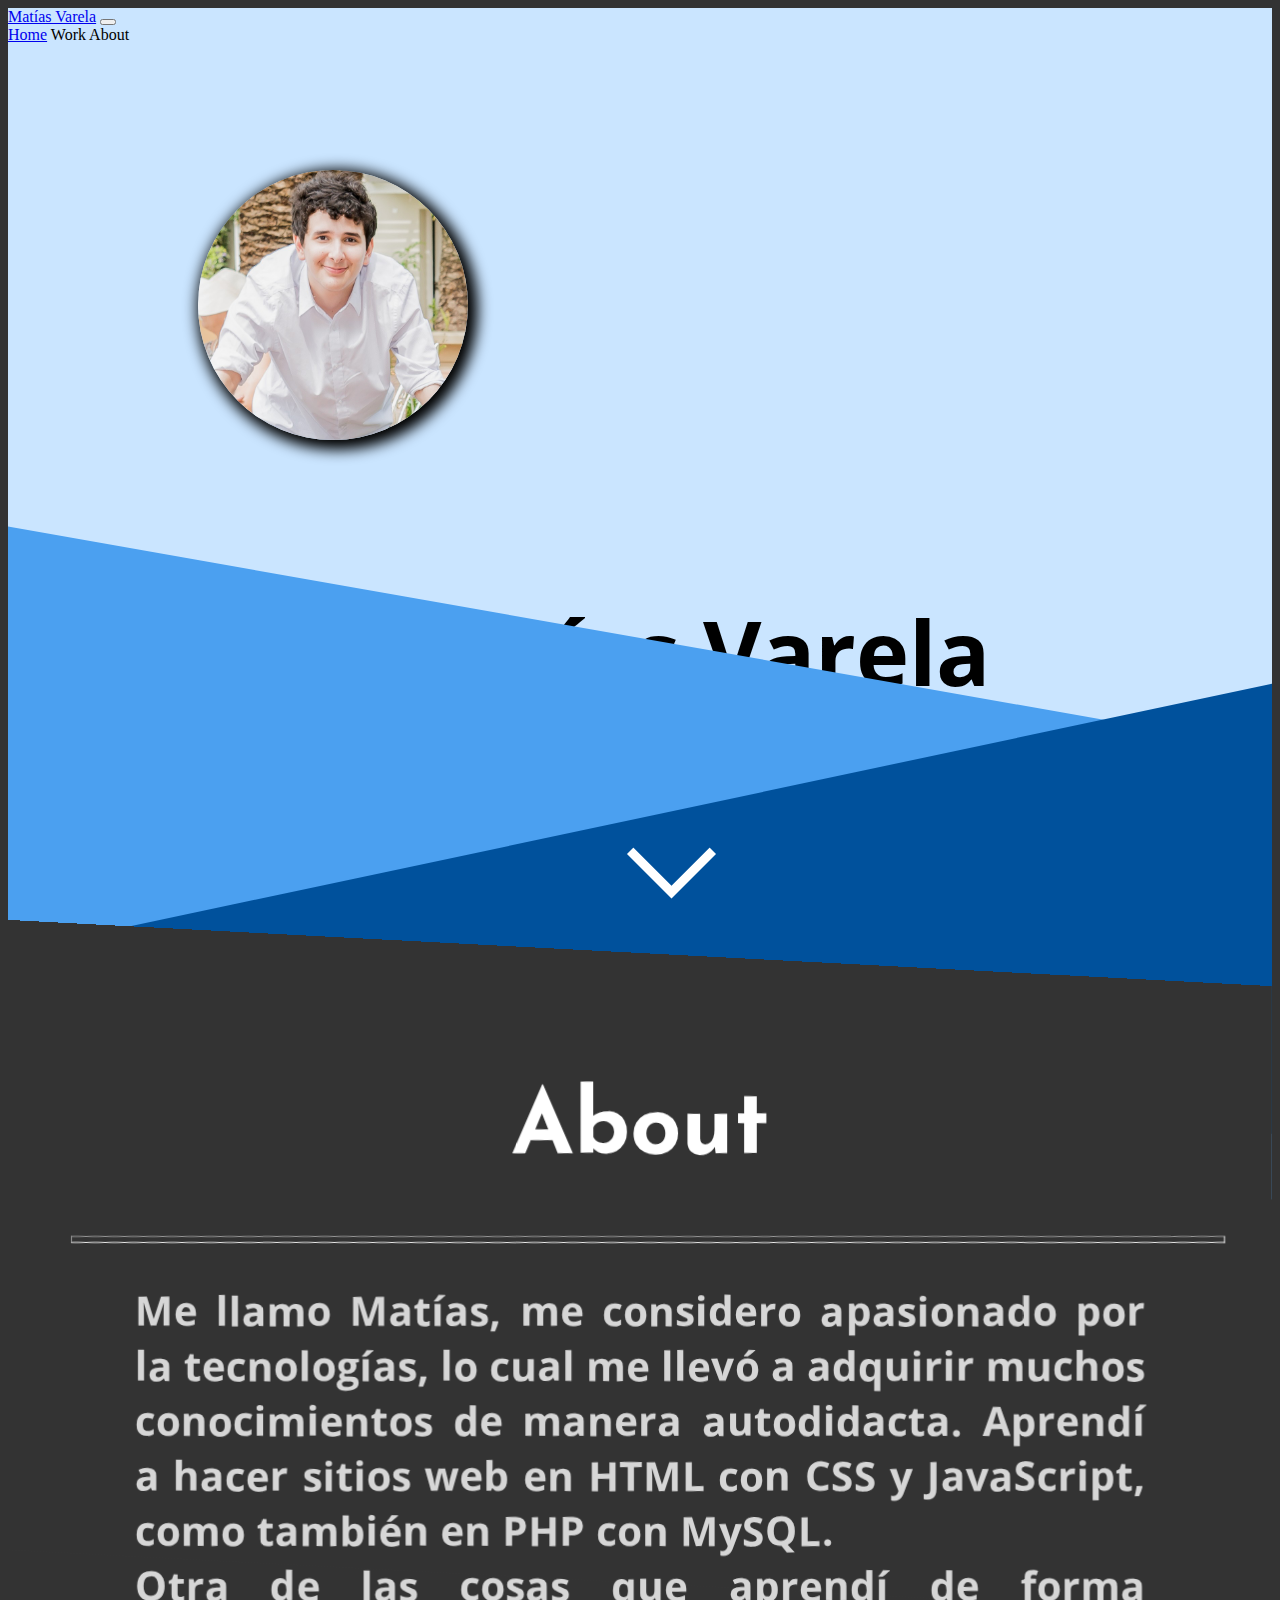
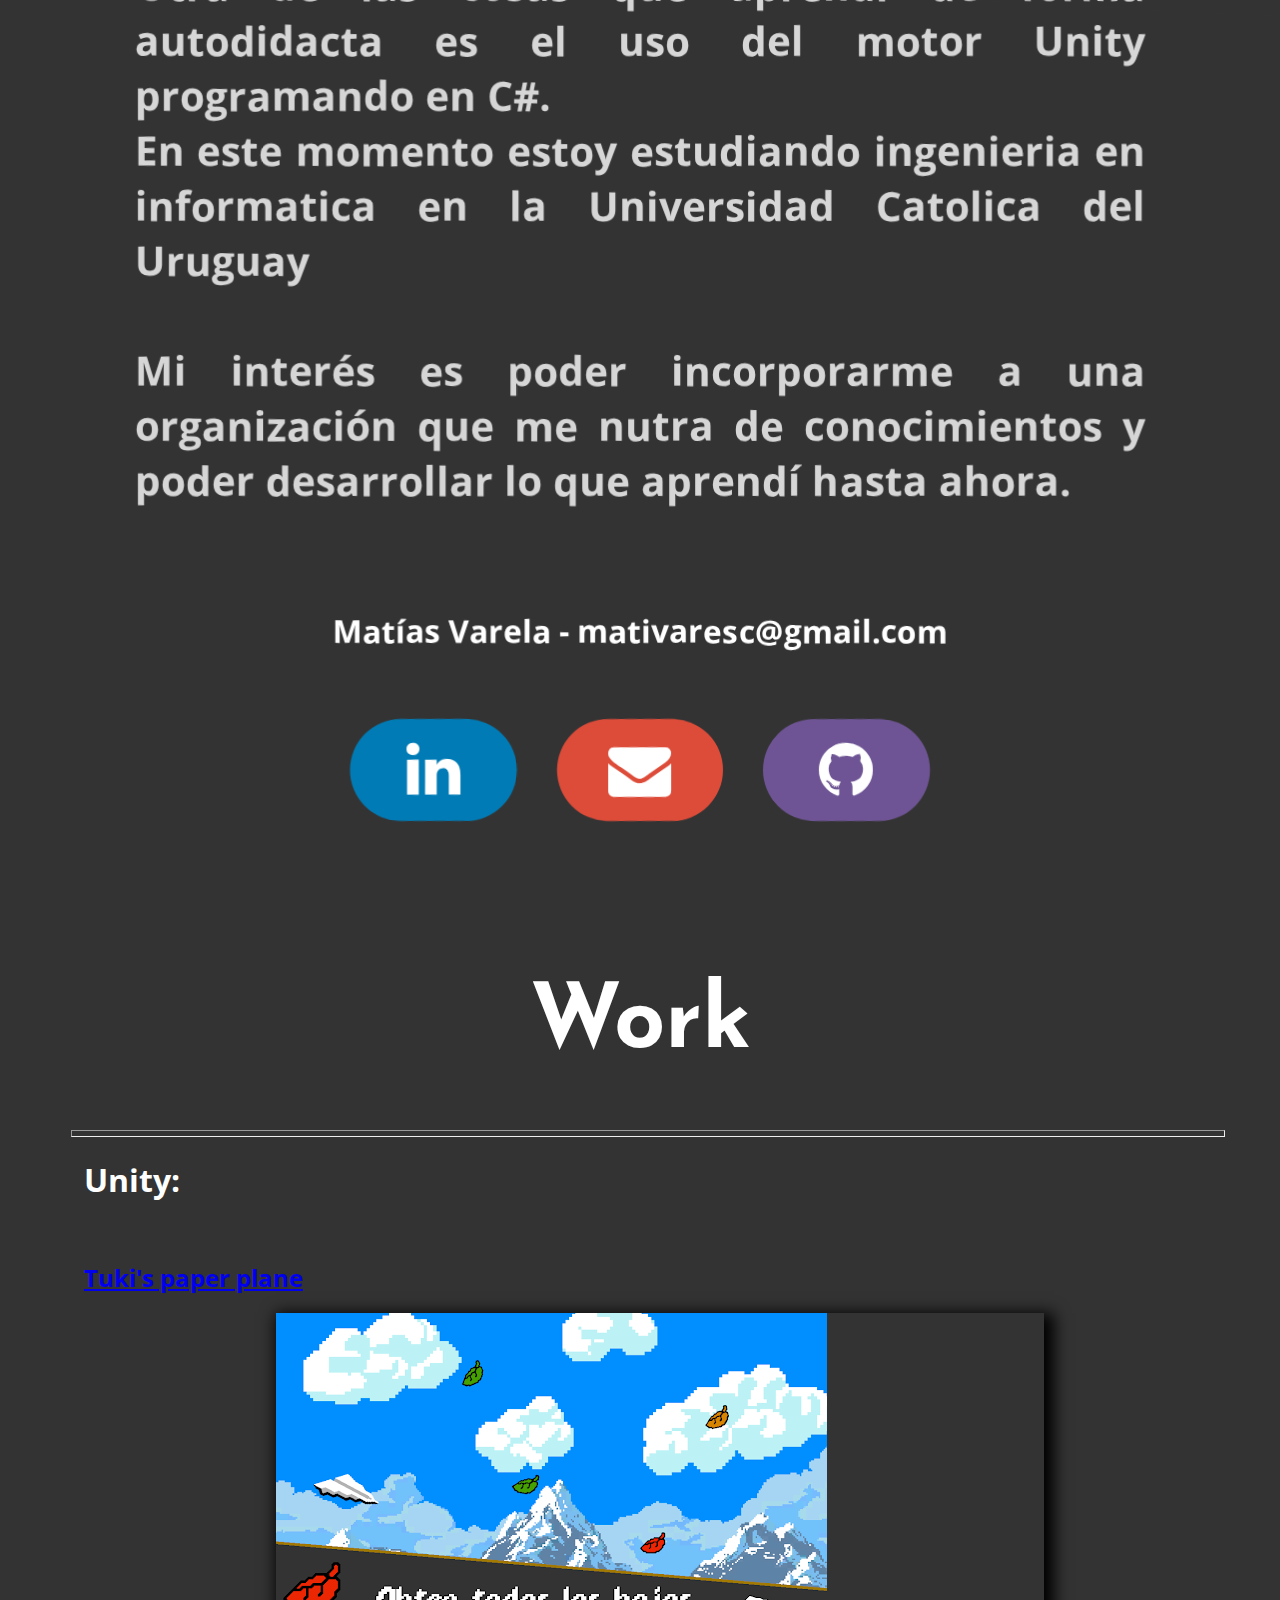
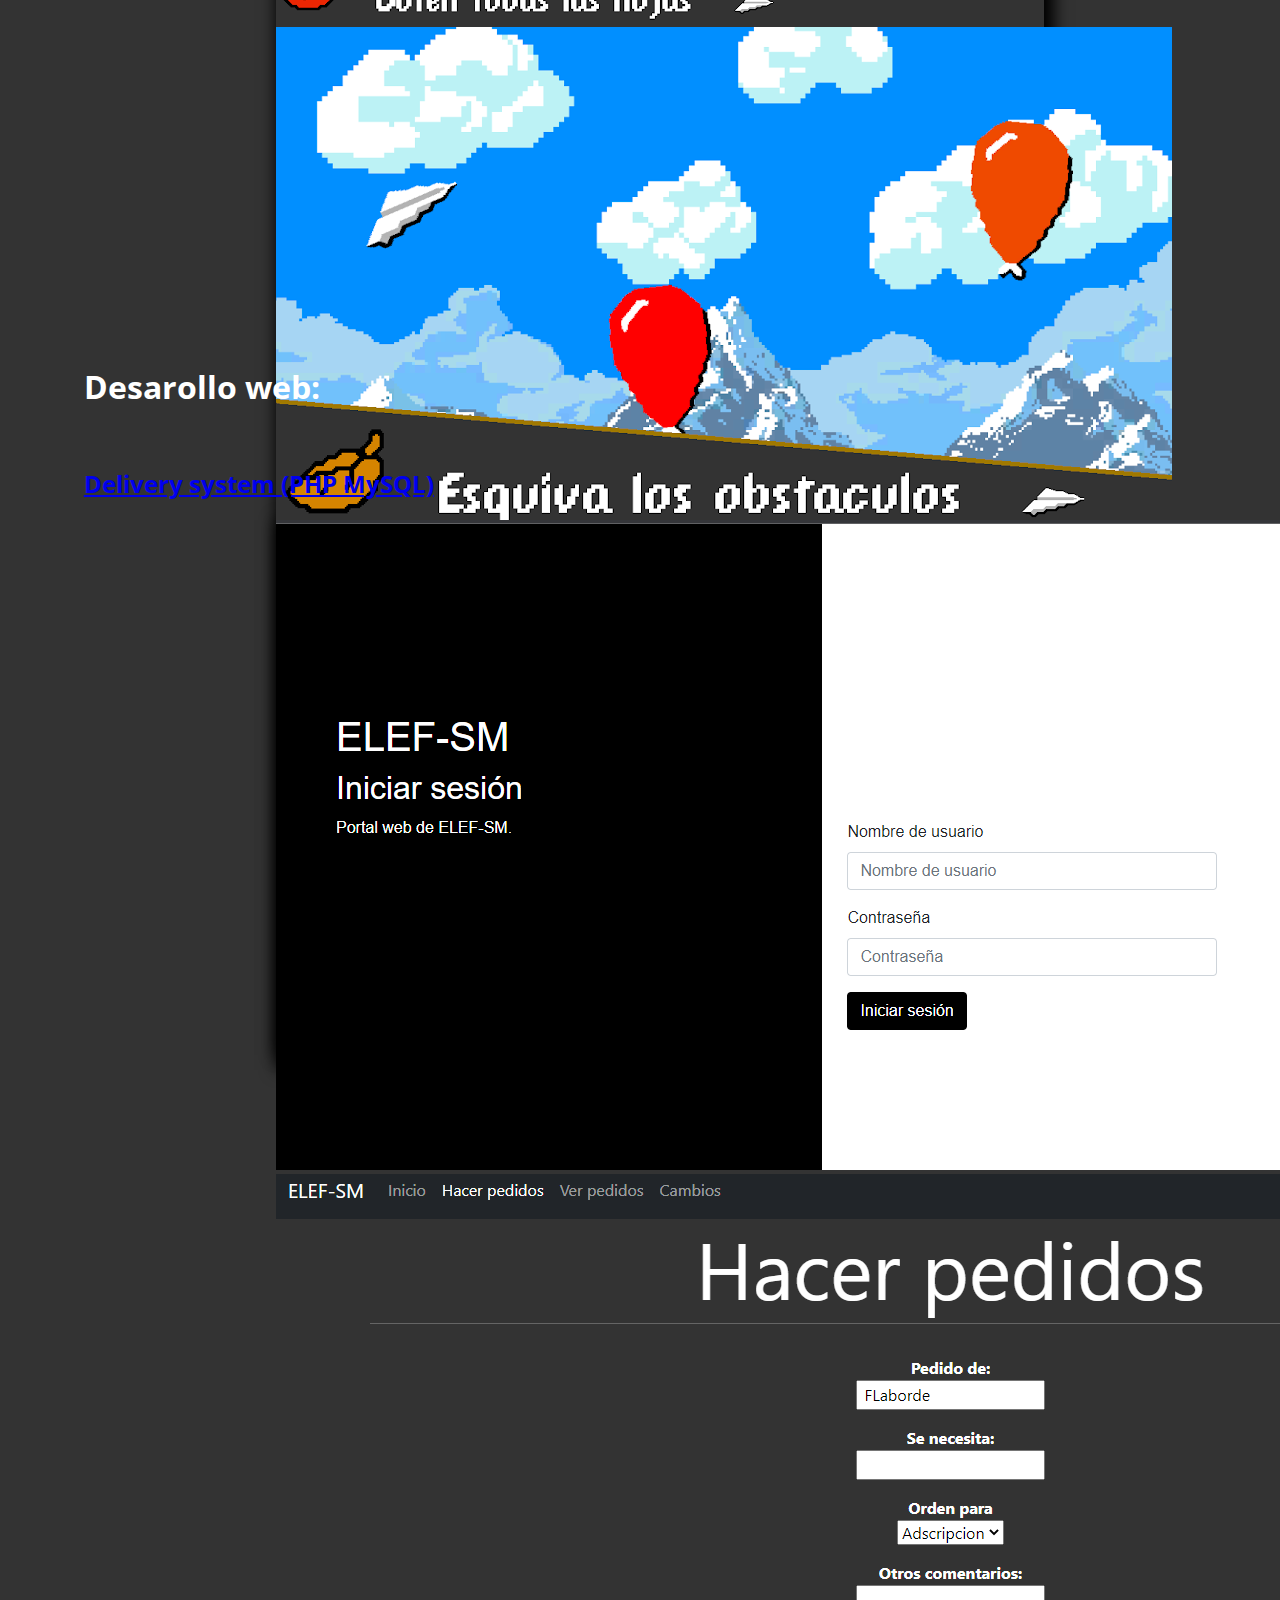
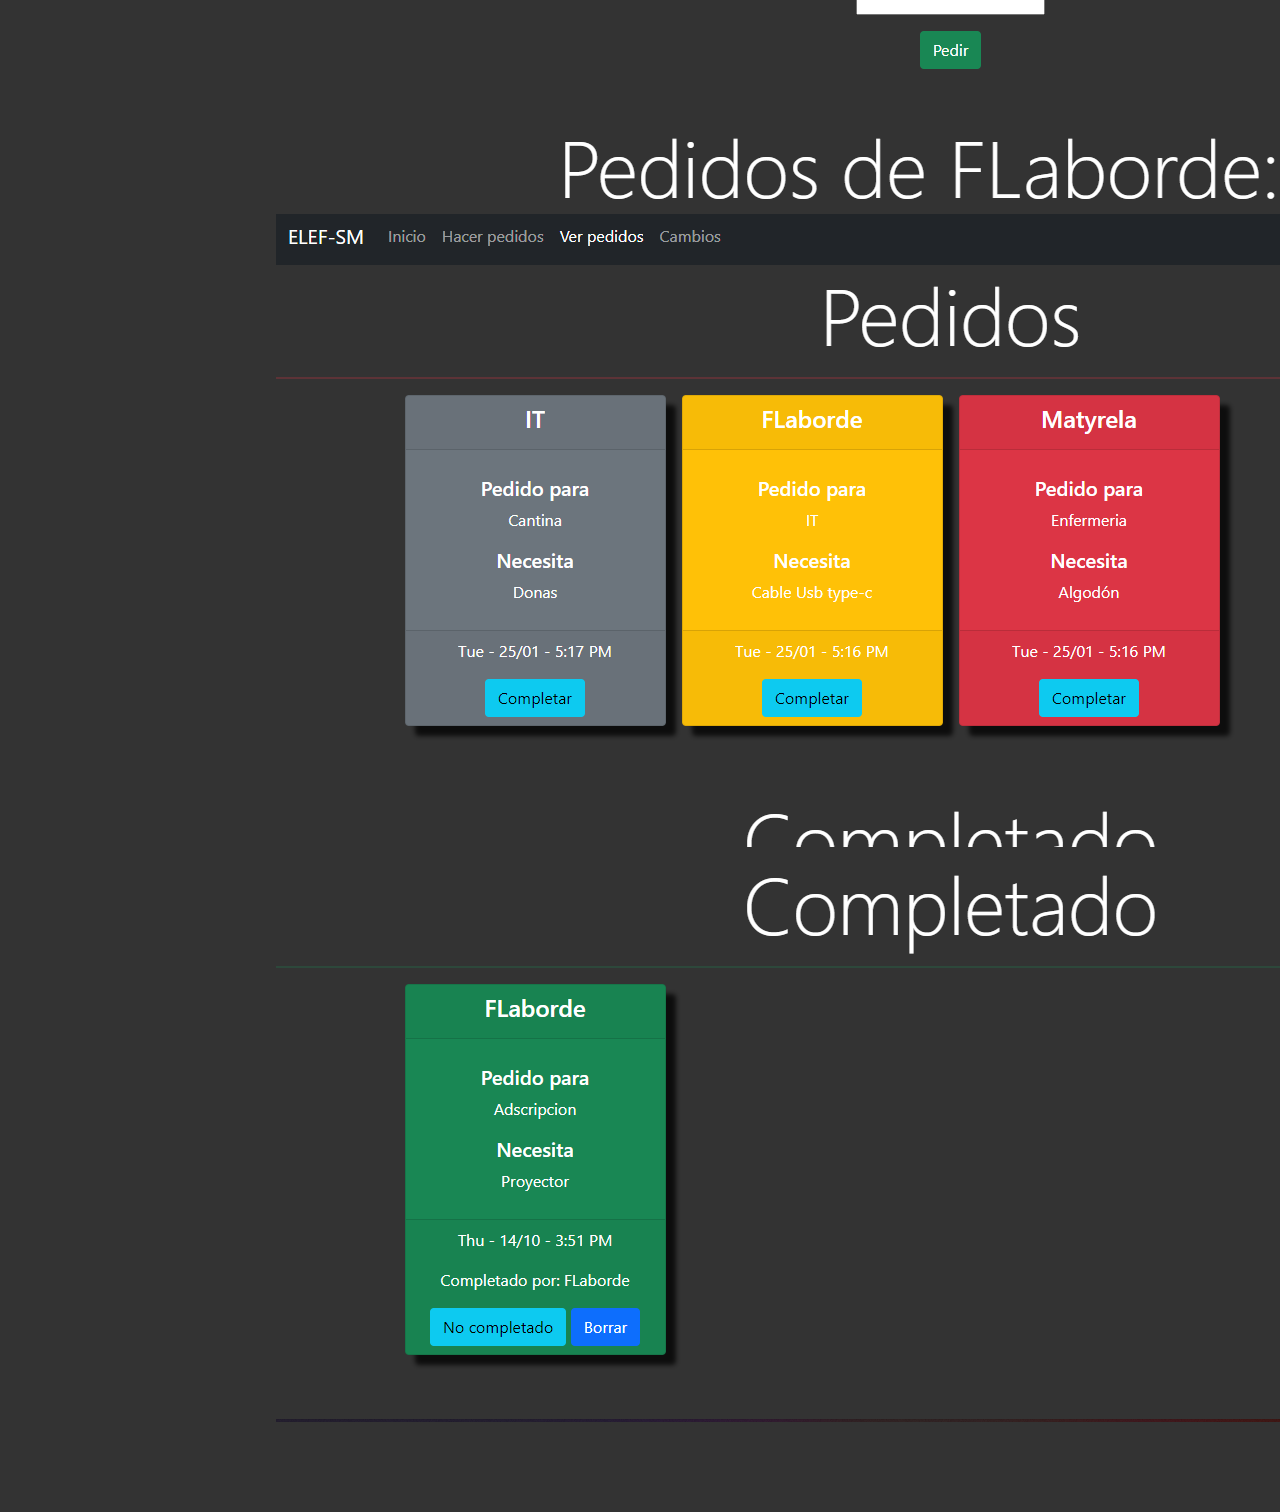
<file: index.html>
<!doctype html>
<html lang="es">
    <head>
        <meta charset="utf-8">
        <meta name="viewport" content="width=device-width, initial-scale=1">
        <link href="https://cdn.jsdelivr.net/npm/bootstrap@5.0.2/dist/css/bootstrap.min.css" rel="stylesheet" integrity="sha384-EVSTQN3/azprG1Anm3QDgpJLIm9Nao0Yz1ztcQTwFspd3yD65VohhpuuCOmLASjC" crossorigin="anonymous">
        <link rel="preconnect" href="https://fonts.googleapis.com">
        <link rel="preconnect" href="https://fonts.gstatic.com" crossorigin>
        <link href="https://fonts.googleapis.com/css2?family=Outfit:wght@500&display=swap" rel="stylesheet">
        <link href="https://fonts.googleapis.com/css2?family=Montserrat:ital,wght@1,300&display=swap" rel="stylesheet">
        <link href="https://fonts.googleapis.com/css2?family=Josefin+Sans&display=swap" rel="stylesheet">
        <link rel="stylesheet" href="https://cdnjs.cloudflare.com/ajax/libs/font-awesome/4.7.0/css/font-awesome.min.css">
        <link href="https://fonts.googleapis.com/css2?family=Open+Sans&display=swap" rel="stylesheet">
        <link href="style.css" rel="stylesheet">
        <title>Matías Varela</title>
    </head>
    <!--- Fondo y barra de navegacion --->
    <body style="background-color: #333333;">
        <script src="https://cdn.jsdelivr.net/npm/bootstrap@5.1.3/dist/js/bootstrap.min.js" integrity="sha384-QJHtvGhmr9XOIpI6YVutG+2QOK9T+ZnN4kzFN1RtK3zEFEIsxhlmWl5/YESvpZ13" crossorigin="anonymous"></script>
        <script src="https://code.jquery.com/jquery-3.4.1.slim.min.js" integrity="sha384-J6qa4849blE2+poT4WnyKhv5vZF5SrPo0iEjwBvKU7imGFAV0wwj1yYfoRSJoZ+n" crossorigin="anonymous"></script>
        <script src="https://cdn.jsdelivr.net/npm/@popperjs/core@2.10.2/dist/umd/popper.min.js" integrity="sha384-7+zCNj/IqJ95wo16oMtfsKbZ9ccEh31eOz1HGyDuCQ6wgnyJNSYdrPa03rtR1zdB" crossorigin="anonymous"></script>
        <script src="https://stackpath.bootstrapcdn.com/bootstrap/4.4.1/js/bootstrap.min.js" integrity="sha384-wfSDF2E50Y2D1uUdj0O3uMBJnjuUD4Ih7YwaYd1iqfktj0Uod8GCExl3Og8ifwB6" crossorigin="anonymous"></script>        <div class="diagonal-box">
            <nav class="navbar navbar-expand-lg navbar-dark bg-dark" style="transform: skewY(0deg);">
                <div class="container-fluid">
                    <a class="navbar-brand" href="#">Matías Varela</a>
                    <button class="navbar-toggler" type="button" data-bs-toggle="collapse" data-bs-target="#navbarNavAltMarkup" aria-controls="navbarNavAltMarkup" aria-expanded="false" aria-label="Toggle navigation">
                        <span class="navbar-toggler-icon"></span>
                    </button>
                    <div class="collapse navbar-collapse" id="navbarNavAltMarkup">
                        <div class="navbar-nav">
                            <a class="nav-link active" aria-current="page" href="#">Home</a>
                            <a class="nav-link" style="cursor: pointer;" onClick="document.getElementById('Portfolio').scrollIntoView();">Work</a>
                            <a class="nav-link" style="cursor: pointer;" onClick="document.getElementById('About').scrollIntoView();">About</a>
                        </div>
                    </div>
                </div>
            </nav>
            <div class="post-container">
                <div class="post-thumb"><img src="Images/Me.jfif" style="height: 30vmin;width: 30vmin;"/></div>
                <div class="post-content pc">
                    <h1 style="font-size: 10vmin;">Matías Varela&nbsp;&nbsp;&nbsp;&nbsp;</h1>
                    <h2 style="font-size: 5vmin;font-family: 'Montserrat', sans-serif;">Estudiante de informatica.</h2>
                </div>
                <div class="post-content mobile">
                    <h1 style="font-size: 7vmin;">Matías Varela&nbsp;&nbsp;&nbsp;&nbsp;</h1>
                    <h2 style="font-size: 5vmin;font-family: 'Montserrat', sans-serif;">Estudiante de informatica.</h2>
                </div>
            </div>
        </div>
        <div class="diagonal-box1"></div>
        <div class="diagonal-box2">
            <div class="content2">
                <a style="cursor: pointer;" onClick="document.getElementById('About').scrollIntoView();" class="arrow"></a>
            </div>
        </div>
        <div class="diagonal-box3">
            <br><br><br><br>
            <div style="transform: skewY(-3deg);" id="About">
                
                <h1 style="color: white;" class="titles">About</h1>
                <hr style="color: white; height: 0.5vmin;width: 90vw; margin-left: 5%;">
                <div style="text-align: center; color: rgb(214, 214, 214);">
                    <h3 style="font-family: 'Open Sans', sans-serif;margin-left: 10%; width: 80%; text-align: justify; font-size: 4.5vmin;">Me llamo Matías, me considero apasionado por la tecnologías, lo cual me llevó a adquirir muchos conocimientos de manera autodidacta. Aprendí a hacer sitios web en HTML con CSS y JavaScript, como también en PHP con MySQL. <br>
                        Otra de las cosas que aprendí de forma autodidacta es el uso del motor Unity programando en C#. <br>
                        En este momento estoy estudiando ingenieria en informatica en la Universidad Catolica del Uruguay<br><br>
                        
                        Mi interés es poder incorporarme a una organización que me nutra de conocimientos y poder desarrollar lo que aprendí hasta ahora.
                    </h3> <br>
                    <h4 class="" style="color: white; font-size: 3.5vmin;font-family: 'Open Sans', sans-serif">Matías Varela - mativaresc@gmail.com</h4>
                    <a href="https://www.linkedin.com/in/mat%C3%ADas-varela-641550223/" class="fa fa-linkedin"></a>
                    <a href="mailto:mativaresc@gmail.com" class="fa fa-envelope"></a>    
                    <a href="https://github.com/Matyrela" class="fa fa-github"></a>    
                </div>  
            </div>            <br><br><br><br>

            <div style="transform: skewY(-3deg);" id="Portfolio">
                
                <h1 style="color: white;" class="titles">Work</h1>
                <hr style="color: white; height: 0.5vmin;width: 90vw; margin-left: 5%;">
                    <div style="margin-left: 6%; margin-right: 6%;color: white;">
                        <h1>Unity:</h1><br>
                        <a href="https://play.google.com/store/apps/details?id=com.Rocayo.Tuki"><h2>Tuki's paper plane</h2></a>

                        <div class="carousel" id="carouselTuki" class="carousel slide" data-ride="carousel">
                            <div class="carousel-inner" style="-webkit-box-shadow: 5px 5px 15px 5px #000000; 
                            box-shadow: 5px 5px 15px 5px #000000;">
                              <div class="carousel-item active">
                                <img class="d-block w-100" src="Images/1.webp" alt="First slide">
                              </div>
                              <div class="carousel-item">
                                <img class="d-block w-100" src="Images/2.webp" alt="Second slide">
                              </div>
                              <div class="carousel-item">
                                <img class="d-block w-100" src="Images/3.webp" alt="Third slide">
                              </div>
                            </div>
                            <a class="carousel-control-prev" href="#carouselTuki" role="button" data-slide="prev">
                              <span class="carousel-control-prev-icon" aria-hidden="true"></span>
                              <span class="sr-only">Previous</span>
                            </a>
                            <a class="carousel-control-next" href="#carouselTuki" role="button" data-slide="next">
                              <span class="carousel-control-next-icon" aria-hidden="true"></span>
                              <span class="sr-only">Next</span>
                            </a>
                          </div>
                          <br><br><br><br><br>
        
                        <h1>Desarollo web:</h1><br>
                        <a href="https://github.com/Matyrela/ELEF-SM"><h2>Delivery system (PHP MySQL)</h2></a>
                        <div class="carousel" style="-webkit-box-shadow: 5px 5px 15px 5px #000000; 
                        box-shadow: 5px 5px 15px 5px #000000;" id="carouselEL" class="carousel slide" data-ride="carousel">
                            <div class="carousel-inner">
                              <div class="carousel-item active">
                                <img class="d-block w-100" src="Images/E4.png">
                              </div>
                              <div class="carousel-item">
                                <img class="d-block w-100" src="Images/E3.png">
                              </div>
                              <div class="carousel-item">
                                <img class="d-block w-100" src="Images/E2.png">
                              </div>
                              <div class="carousel-item">
                                <img class="d-block w-100" src="Images/E1.png">
                              </div>
                            </div>
                            <a class="carousel-control-prev" href="#carouselEL" role="button" data-slide="prev">
                              <span class="carousel-control-prev-icon" aria-hidden="true"></span>
                              <span class="sr-only">Previous</span>
                            </a>
                            <a class="carousel-control-next" href="#carouselEL" role="button" data-slide="next">
                              <span class="carousel-control-next-icon" aria-hidden="true"></span>
                              <span class="sr-only">Next</span>
                            </a>
                          </div><br><br><br><br><br>
                    </div>
            </div>            
        </div>        
    </body>
</html>
</file>
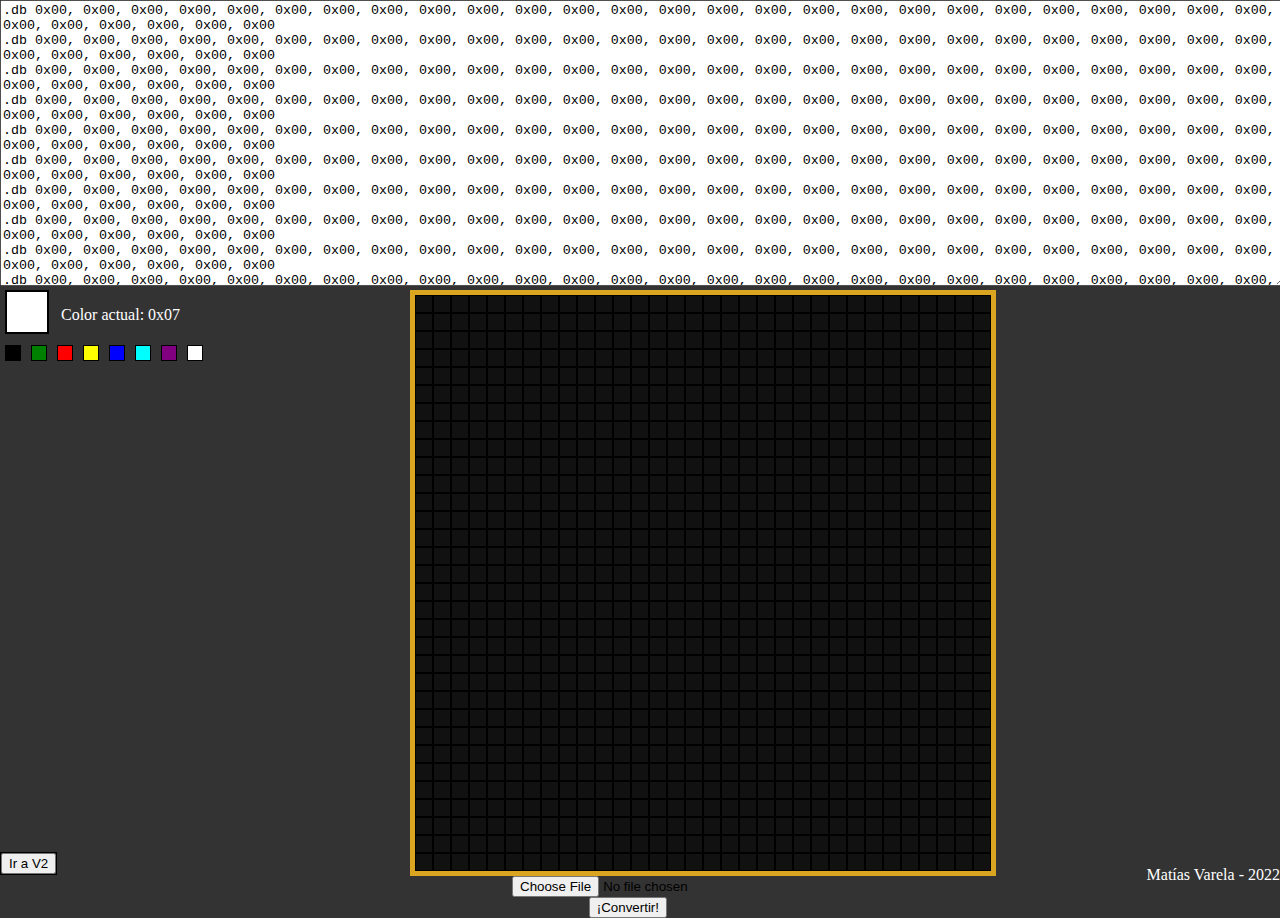
<file: asmcolor.html>
<!DOCTYPE html>
<html lang="en">
<head>
    <meta charset="UTF-8">
    <meta http-equiv="X-UA-Compatible" content="IE=edge">
    <meta name="viewport" content="width=device-width, initial-scale=1.0">
    <title>ASM_Imager</title>

    <style>
        html,body {
            margin:0;
            padding:0;
            overflow-x:hidden;
        }
        .pixel{
            width: 16px;
            height: 16px;
            border: 1px solid black;
        }
        .pixel2{
            width: 40px;
            height: 40px;
            border: 2px solid black;
        }
        .line    { 
            float:left;
        }
        .btn{
            margin: 5px;
        }

        .float-left{
            position: absolute;
            bottom: 25px;
            left: 0;
            border: 1px solid black;
        }

    </style>
</head>
<body style="background-color: #333333;">
    <div>
        <textarea id="enzo" name="code" id="code" style="height: 280px; width: 100%;" onkeyup="load()"></textarea>
    </div>

    <div style="float: left;position: absolute;">
        <div id="divcoloractual" class="pixel2 line" style="background-color: white; margin-left: 5px;"></div>
        <p id="pcoloractual" class="line" style="color: white;">&nbsp;&nbsp;&nbsp;Color actual: 0x07</p>
    </div>

    <div style="float: left;position: absolute;margin-top: 50px;">
        <button class="line pixel btn" style="background-color: black;" onclick="changeCurrentColor('0x00')"></button>
        <button class="line pixel btn" style="background-color: green;" onclick="changeCurrentColor('0x01')"></button>
        <button class="line pixel btn" style="background-color: red;" onclick="changeCurrentColor('0x02')"></button>
        <button class="line pixel btn" style="background-color: yellow;" onclick="changeCurrentColor('0x03')"></button>
        <button class="line pixel btn" style="background-color: blue;" onclick="changeCurrentColor('0x04')"></button>
        <button class="line pixel btn" style="background-color: cyan;" onclick="changeCurrentColor('0x05')"></button>
        <button class="line pixel btn" style="background-color: purple;" onclick="changeCurrentColor('0x06')"></button>
        <button class="line pixel btn" style="background-color: white;" onclick="changeCurrentColor('0x07')"></button>
    </div>

    <div id="display" style="padding: 5px; margin-left: 32vw;background-color: goldenrod; width: 576px;" onmouseleave="mouseDown = false;">

    </div>

    <script>
        var COLORACTUAL = "0x07";
        var myArray = null;

        var mouseDown = false;

        var divColor = document.getElementById("divcoloractual");
        var pColor = document.getElementById("pcoloractual");

        var enzo = document.getElementById("enzo");

        enzo.value = `.db 0x00, 0x00, 0x00, 0x00, 0x00, 0x00, 0x00, 0x00, 0x00, 0x00, 0x00, 0x00, 0x00, 0x00, 0x00, 0x00, 0x00, 0x00, 0x00, 0x00, 0x00, 0x00, 0x00, 0x00, 0x00, 0x00, 0x00, 0x00, 0x00, 0x00, 0x00, 0x00
.db 0x00, 0x00, 0x00, 0x00, 0x00, 0x00, 0x00, 0x00, 0x00, 0x00, 0x00, 0x00, 0x00, 0x00, 0x00, 0x00, 0x00, 0x00, 0x00, 0x00, 0x00, 0x00, 0x00, 0x00, 0x00, 0x00, 0x00, 0x00, 0x00, 0x00, 0x00, 0x00
.db 0x00, 0x00, 0x00, 0x00, 0x00, 0x00, 0x00, 0x00, 0x00, 0x00, 0x00, 0x00, 0x00, 0x00, 0x00, 0x00, 0x00, 0x00, 0x00, 0x00, 0x00, 0x00, 0x00, 0x00, 0x00, 0x00, 0x00, 0x00, 0x00, 0x00, 0x00, 0x00
.db 0x00, 0x00, 0x00, 0x00, 0x00, 0x00, 0x00, 0x00, 0x00, 0x00, 0x00, 0x00, 0x00, 0x00, 0x00, 0x00, 0x00, 0x00, 0x00, 0x00, 0x00, 0x00, 0x00, 0x00, 0x00, 0x00, 0x00, 0x00, 0x00, 0x00, 0x00, 0x00
.db 0x00, 0x00, 0x00, 0x00, 0x00, 0x00, 0x00, 0x00, 0x00, 0x00, 0x00, 0x00, 0x00, 0x00, 0x00, 0x00, 0x00, 0x00, 0x00, 0x00, 0x00, 0x00, 0x00, 0x00, 0x00, 0x00, 0x00, 0x00, 0x00, 0x00, 0x00, 0x00
.db 0x00, 0x00, 0x00, 0x00, 0x00, 0x00, 0x00, 0x00, 0x00, 0x00, 0x00, 0x00, 0x00, 0x00, 0x00, 0x00, 0x00, 0x00, 0x00, 0x00, 0x00, 0x00, 0x00, 0x00, 0x00, 0x00, 0x00, 0x00, 0x00, 0x00, 0x00, 0x00
.db 0x00, 0x00, 0x00, 0x00, 0x00, 0x00, 0x00, 0x00, 0x00, 0x00, 0x00, 0x00, 0x00, 0x00, 0x00, 0x00, 0x00, 0x00, 0x00, 0x00, 0x00, 0x00, 0x00, 0x00, 0x00, 0x00, 0x00, 0x00, 0x00, 0x00, 0x00, 0x00
.db 0x00, 0x00, 0x00, 0x00, 0x00, 0x00, 0x00, 0x00, 0x00, 0x00, 0x00, 0x00, 0x00, 0x00, 0x00, 0x00, 0x00, 0x00, 0x00, 0x00, 0x00, 0x00, 0x00, 0x00, 0x00, 0x00, 0x00, 0x00, 0x00, 0x00, 0x00, 0x00
.db 0x00, 0x00, 0x00, 0x00, 0x00, 0x00, 0x00, 0x00, 0x00, 0x00, 0x00, 0x00, 0x00, 0x00, 0x00, 0x00, 0x00, 0x00, 0x00, 0x00, 0x00, 0x00, 0x00, 0x00, 0x00, 0x00, 0x00, 0x00, 0x00, 0x00, 0x00, 0x00
.db 0x00, 0x00, 0x00, 0x00, 0x00, 0x00, 0x00, 0x00, 0x00, 0x00, 0x00, 0x00, 0x00, 0x00, 0x00, 0x00, 0x00, 0x00, 0x00, 0x00, 0x00, 0x00, 0x00, 0x00, 0x00, 0x00, 0x00, 0x00, 0x00, 0x00, 0x00, 0x00
.db 0x00, 0x00, 0x00, 0x00, 0x00, 0x00, 0x00, 0x00, 0x00, 0x00, 0x00, 0x00, 0x00, 0x00, 0x00, 0x00, 0x00, 0x00, 0x00, 0x00, 0x00, 0x00, 0x00, 0x00, 0x00, 0x00, 0x00, 0x00, 0x00, 0x00, 0x00, 0x00
.db 0x00, 0x00, 0x00, 0x00, 0x00, 0x00, 0x00, 0x00, 0x00, 0x00, 0x00, 0x00, 0x00, 0x00, 0x00, 0x00, 0x00, 0x00, 0x00, 0x00, 0x00, 0x00, 0x00, 0x00, 0x00, 0x00, 0x00, 0x00, 0x00, 0x00, 0x00, 0x00
.db 0x00, 0x00, 0x00, 0x00, 0x00, 0x00, 0x00, 0x00, 0x00, 0x00, 0x00, 0x00, 0x00, 0x00, 0x00, 0x00, 0x00, 0x00, 0x00, 0x00, 0x00, 0x00, 0x00, 0x00, 0x00, 0x00, 0x00, 0x00, 0x00, 0x00, 0x00, 0x00
.db 0x00, 0x00, 0x00, 0x00, 0x00, 0x00, 0x00, 0x00, 0x00, 0x00, 0x00, 0x00, 0x00, 0x00, 0x00, 0x00, 0x00, 0x00, 0x00, 0x00, 0x00, 0x00, 0x00, 0x00, 0x00, 0x00, 0x00, 0x00, 0x00, 0x00, 0x00, 0x00
.db 0x00, 0x00, 0x00, 0x00, 0x00, 0x00, 0x00, 0x00, 0x00, 0x00, 0x00, 0x00, 0x00, 0x00, 0x00, 0x00, 0x00, 0x00, 0x00, 0x00, 0x00, 0x00, 0x00, 0x00, 0x00, 0x00, 0x00, 0x00, 0x00, 0x00, 0x00, 0x00
.db 0x00, 0x00, 0x00, 0x00, 0x00, 0x00, 0x00, 0x00, 0x00, 0x00, 0x00, 0x00, 0x00, 0x00, 0x00, 0x00, 0x00, 0x00, 0x00, 0x00, 0x00, 0x00, 0x00, 0x00, 0x00, 0x00, 0x00, 0x00, 0x00, 0x00, 0x00, 0x00
.db 0x00, 0x00, 0x00, 0x00, 0x00, 0x00, 0x00, 0x00, 0x00, 0x00, 0x00, 0x00, 0x00, 0x00, 0x00, 0x00, 0x00, 0x00, 0x00, 0x00, 0x00, 0x00, 0x00, 0x00, 0x00, 0x00, 0x00, 0x00, 0x00, 0x00, 0x00, 0x00
.db 0x00, 0x00, 0x00, 0x00, 0x00, 0x00, 0x00, 0x00, 0x00, 0x00, 0x00, 0x00, 0x00, 0x00, 0x00, 0x00, 0x00, 0x00, 0x00, 0x00, 0x00, 0x00, 0x00, 0x00, 0x00, 0x00, 0x00, 0x00, 0x00, 0x00, 0x00, 0x00
.db 0x00, 0x00, 0x00, 0x00, 0x00, 0x00, 0x00, 0x00, 0x00, 0x00, 0x00, 0x00, 0x00, 0x00, 0x00, 0x00, 0x00, 0x00, 0x00, 0x00, 0x00, 0x00, 0x00, 0x00, 0x00, 0x00, 0x00, 0x00, 0x00, 0x00, 0x00, 0x00
.db 0x00, 0x00, 0x00, 0x00, 0x00, 0x00, 0x00, 0x00, 0x00, 0x00, 0x00, 0x00, 0x00, 0x00, 0x00, 0x00, 0x00, 0x00, 0x00, 0x00, 0x00, 0x00, 0x00, 0x00, 0x00, 0x00, 0x00, 0x00, 0x00, 0x00, 0x00, 0x00
.db 0x00, 0x00, 0x00, 0x00, 0x00, 0x00, 0x00, 0x00, 0x00, 0x00, 0x00, 0x00, 0x00, 0x00, 0x00, 0x00, 0x00, 0x00, 0x00, 0x00, 0x00, 0x00, 0x00, 0x00, 0x00, 0x00, 0x00, 0x00, 0x00, 0x00, 0x00, 0x00
.db 0x00, 0x00, 0x00, 0x00, 0x00, 0x00, 0x00, 0x00, 0x00, 0x00, 0x00, 0x00, 0x00, 0x00, 0x00, 0x00, 0x00, 0x00, 0x00, 0x00, 0x00, 0x00, 0x00, 0x00, 0x00, 0x00, 0x00, 0x00, 0x00, 0x00, 0x00, 0x00
.db 0x00, 0x00, 0x00, 0x00, 0x00, 0x00, 0x00, 0x00, 0x00, 0x00, 0x00, 0x00, 0x00, 0x00, 0x00, 0x00, 0x00, 0x00, 0x00, 0x00, 0x00, 0x00, 0x00, 0x00, 0x00, 0x00, 0x00, 0x00, 0x00, 0x00, 0x00, 0x00
.db 0x00, 0x00, 0x00, 0x00, 0x00, 0x00, 0x00, 0x00, 0x00, 0x00, 0x00, 0x00, 0x00, 0x00, 0x00, 0x00, 0x00, 0x00, 0x00, 0x00, 0x00, 0x00, 0x00, 0x00, 0x00, 0x00, 0x00, 0x00, 0x00, 0x00, 0x00, 0x00
.db 0x00, 0x00, 0x00, 0x00, 0x00, 0x00, 0x00, 0x00, 0x00, 0x00, 0x00, 0x00, 0x00, 0x00, 0x00, 0x00, 0x00, 0x00, 0x00, 0x00, 0x00, 0x00, 0x00, 0x00, 0x00, 0x00, 0x00, 0x00, 0x00, 0x00, 0x00, 0x00
.db 0x00, 0x00, 0x00, 0x00, 0x00, 0x00, 0x00, 0x00, 0x00, 0x00, 0x00, 0x00, 0x00, 0x00, 0x00, 0x00, 0x00, 0x00, 0x00, 0x00, 0x00, 0x00, 0x00, 0x00, 0x00, 0x00, 0x00, 0x00, 0x00, 0x00, 0x00, 0x00
.db 0x00, 0x00, 0x00, 0x00, 0x00, 0x00, 0x00, 0x00, 0x00, 0x00, 0x00, 0x00, 0x00, 0x00, 0x00, 0x00, 0x00, 0x00, 0x00, 0x00, 0x00, 0x00, 0x00, 0x00, 0x00, 0x00, 0x00, 0x00, 0x00, 0x00, 0x00, 0x00
.db 0x00, 0x00, 0x00, 0x00, 0x00, 0x00, 0x00, 0x00, 0x00, 0x00, 0x00, 0x00, 0x00, 0x00, 0x00, 0x00, 0x00, 0x00, 0x00, 0x00, 0x00, 0x00, 0x00, 0x00, 0x00, 0x00, 0x00, 0x00, 0x00, 0x00, 0x00, 0x00
.db 0x00, 0x00, 0x00, 0x00, 0x00, 0x00, 0x00, 0x00, 0x00, 0x00, 0x00, 0x00, 0x00, 0x00, 0x00, 0x00, 0x00, 0x00, 0x00, 0x00, 0x00, 0x00, 0x00, 0x00, 0x00, 0x00, 0x00, 0x00, 0x00, 0x00, 0x00, 0x00
.db 0x00, 0x00, 0x00, 0x00, 0x00, 0x00, 0x00, 0x00, 0x00, 0x00, 0x00, 0x00, 0x00, 0x00, 0x00, 0x00, 0x00, 0x00, 0x00, 0x00, 0x00, 0x00, 0x00, 0x00, 0x00, 0x00, 0x00, 0x00, 0x00, 0x00, 0x00, 0x00
.db 0x00, 0x00, 0x00, 0x00, 0x00, 0x00, 0x00, 0x00, 0x00, 0x00, 0x00, 0x00, 0x00, 0x00, 0x00, 0x00, 0x00, 0x00, 0x00, 0x00, 0x00, 0x00, 0x00, 0x00, 0x00, 0x00, 0x00, 0x00, 0x00, 0x00, 0x00, 0x00
.db 0x00, 0x00, 0x00, 0x00, 0x00, 0x00, 0x00, 0x00, 0x00, 0x00, 0x00, 0x00, 0x00, 0x00, 0x00, 0x00, 0x00, 0x00, 0x00, 0x00, 0x00, 0x00, 0x00, 0x00, 0x00, 0x00, 0x00, 0x00, 0x00, 0x00, 0x00, 0x00`;

        function changeCurrentColor(n){
            COLORACTUAL = n;
            switch(n){
                case "0x00":
                    divColor.style.backgroundColor = "#111111";
                    pColor.innerHTML = "&nbsp;&nbsp;&nbsp;Color actual: 0x00";
                    break;

                case "0x01":
                    divColor.style.backgroundColor = "green";
                    pColor.innerHTML = "&nbsp;&nbsp;&nbsp;Color actual: 0x01";
                    break;

                case "0x02":
                    divColor.style.backgroundColor = "red";
                    pColor.innerHTML = "&nbsp;&nbsp;&nbsp;Color actual: 0x02";
                    break;

                case "0x03":
                    divColor.style.backgroundColor = "yellow";
                    pColor.innerHTML = "&nbsp;&nbsp;&nbsp;Color actual: 0x03";
                    break;

                case "0x04":
                    divColor.style.backgroundColor = "blue";
                    pColor.innerHTML = "&nbsp;&nbsp;&nbsp;Color actual: 0x04";
                    break;

                case "0x05":
                    divColor.style.backgroundColor = "cyan";
                    pColor.innerHTML = "&nbsp;&nbsp;&nbsp;Color actual: 0x05";
                    break;

                case "0x06":
                    divColor.style.backgroundColor = "purple";
                    pColor.innerHTML = "&nbsp;&nbsp;&nbsp;Color actual: 0x06";
                    break;

                case "0x07":
                    divColor.style.backgroundColor = "white";
                    pColor.innerHTML = "&nbsp;&nbsp;&nbsp;Color actual: 0x07";
                    break;
                    
                default:
                    divColor.style.backgroundColor = "SaddleBrown";
                    pColor.innerHTML = "&nbsp;&nbsp;&nbsp;Color actual: ERROR";
                    break;
                }
        }

        function save(){
                var output = ".db ";
                var count = 0
                for( i=0; i < myArray.length; i++ )
                {
                    count = count + 1;
                    output = output + myArray[i] + ", ";



                    if(count >= 32){
                        output = output.slice(0, -2)
                        output = output + "\n.db ";
                        count = 0;
                    }
                }
                output = output.slice(0, -5     )
                enzo.value = output;
                load()
            }

        function cambiarColor(n){
            if (mouseDown){
                myArray[n] = COLORACTUAL;
            }
            
            save()
        }

        function forceColorChange(n){
            myArray[n] = COLORACTUAL;
            save()
        }

        function load(){
            const del = document.getElementById("display");
            del.innerHTML = "";

            noProcessed = enzo.value;
            noProcessed = noProcessed.replace(/.db /g,"");
            noProcessed = noProcessed.replace(/\n/g,", ");
            var txt = noProcessed.replace(/.db/g,"");

            var s = document.getElementById("display");
            
            myArray = txt.split(", ");

            const elem = document.getElementById('display');

            var count = 0

            for( i=0; i < myArray.length; i++ )
            {
                count = count + 1;

                var div = document.createElement('div');
                div.setAttribute('class', 'line pixel');
                var funtioni = "cambiarColor(" + i + ");";
                var funtioni2 = "forceColorChange(" + i + ");";

                div.onmousedown = function () {
                    mouseDown = true;
                }
                div.onmouseup = function () {
                    mouseDown = false;
                }
                div.onclick = function () {
                    mouseDown = true;
                }

                div.setAttribute("onclick", funtioni2);
                div.setAttribute("onmousemove", funtioni);

                switch(myArray[i]){

                    case "0x00":
                        div.setAttribute('style', 'background-color: #111111;');
                        break;

                    case "0x01":
                        div.setAttribute('style', 'background-color: green;');
                        break;

                    case "0x02":
                        div.setAttribute('style', 'background-color: red;');
                        break;

                    case "0x03":
                        div.setAttribute('style', 'background-color: yellow;');
                        break;

                    case "0x04":
                        div.setAttribute('style', 'background-color: blue;');
                        break;

                    case "0x05":
                        div.setAttribute('style', 'background-color: cyan;');
                        break;

                    case "0x06":
                        div.setAttribute('style', 'background-color: purple;');
                        break;

                    case "0x07":
                        div.setAttribute('style', 'background-color: white;');
                        break;
                        
                    default:
                        div.setAttribute('style', 'background-color: SaddleBrown;');
                        break;
                }
                
                s.appendChild(div);


                if(count >= 32){
                    var br = document.createElement('br');
                    s.appendChild(br);
                    count = 0;
                }
            }
        }
        
        load();
    </script>

    <script>
        function rgb2hsv (r, g, b) {
            let rabs, gabs, babs, rr, gg, bb, h, s, v, diff, diffc, percentRoundFn;
            rabs = r / 255;
            gabs = g / 255;
            babs = b / 255;
            v = Math.max(rabs, gabs, babs),
            diff = v - Math.min(rabs, gabs, babs);
            diffc = c => (v - c) / 6 / diff + 1 / 2;
            percentRoundFn = num => Math.round(num * 100) / 100;
            if (diff == 0) {
                h = s = 0;
            } else {
                s = diff / v;
                rr = diffc(rabs);
                gg = diffc(gabs);
                bb = diffc(babs);

                if (rabs === v) {
                    h = bb - gg;
                } else if (gabs === v) {
                    h = (1 / 3) + rr - bb;
                } else if (babs === v) {
                    h = (2 / 3) + gg - rr;
                }
                if (h < 0) {
                    h += 1;
                }else if (h > 1) {
                    h -= 1;
                }
            }
            return {
                h: Math.round(h * 360),
                s: percentRoundFn(s * 100),
                v: percentRoundFn(v * 100)
            };
        }

        function generatedb(n){
                var output = ".db ";
                var count = 0
                for( i=0; i < n.length; i++ )
                {
                    count = count + 1;
                    output = output + n[i] + ", ";



                    if(count >= 32){
                        output = output.slice(0, -2)
                        output = output + "\n.db ";
                        count = 0;
                    }
                }
                output = output.slice(0, -7);
                enzo.value = output;
                load()
            }

        function resize(){
        //define the width to resize e.g 600px
        var resize_width = 32;//without px

        //get the image selected
        var item = document.querySelector('#uploader').files[0];

        //create a FileReader
        var reader = new FileReader();
        reader.readAsDataURL(item);
        reader.name = item.name;//get the image's name
        reader.size = item.size; //get the image's size
        reader.onload = function(event) {
            var img = new Image();//create a image
            img.src = event.target.result;//result is base64-encoded Data URI
            img.name = event.target.name;//set name (optional)
            img.size = event.target.size;//set size (optional)
            img.onload = function(el) {
            var elem = document.createElement('canvas');//create a canvas

            //scale the image to 600 (width) and keep aspect ratio
            var scaleFactor = resize_width / el.target.width;
            elem.width = resize_width;
            elem.height = resize_width;

            //draw in canvas
            var ctx = elem.getContext('2d');
            ctx.drawImage(el.target, 0, 0, elem.width, elem.height);
            var imgData = ctx.getImageData(0, 0, resize_width, resize_width).data;

            //get the base64-encoded Data URI from the resize image
            var srcEncoded = ctx.canvas.toDataURL('image/png', 1);
            document.querySelector('#image').src = srcEncoded;

            var i = 0;
            var rgb = "";
            imgData.forEach(element => {
                i++;
                if(i == 4){

                }
                else if(i == 3){
                    rgb = rgb + element;
                }
                else{
                    rgb = rgb + element + ",";
                }
                
                if(i >= 4){
                    i = 0;
                    rgb = rgb + ";";
                }
            });

            var arr = rgb.split(";");
            i = 0;
            arr.length = 1024;

            var microchip = "";

            arr.forEach(element => {
                i++;

                //console.log(i + ": " + element);
                var arr2 = element.split(",");
                x = rgb2hsv(arr2[0],arr2[1],arr2[2]);

                //CRITERIOS PARA CREAR COLORES

                if(x.v <= 30){
                    microchip = microchip + "0x00, ";
                }

                else if(x.s <= 30){
                    microchip = microchip + "0x07, ";
                }

                else if(x.h >= 0 && x.h <= 25){
                    microchip = microchip + "0x02, ";
                }
                
                else if(x.h >= 26 && x.h <= 84){
                    microchip = microchip + "0x03, ";
                }
                
                else if(x.h >= 85 && x.h <= 145){
                    microchip = microchip + "0x01, ";
                }
                
                else if(x.h >= 146 && x.h <= 210){
                    microchip = microchip + "0x05, ";
                }
                
                else if(x.h >= 211 && x.h <= 247){
                    microchip = microchip + "0x04, ";
                }
                
                else if(x.h >= 248 && x.h <= 326){
                    microchip = microchip + "0x06, ";
                }
                
                else if(x.h >= 327 && x.h <= 360){
                    microchip = microchip + "0x02, ";
                }

                else{
                    microchip = microchip + "0x00, ";
                }

            });

            var arrMicro = microchip.split(", ");


            generatedb(arrMicro);

            }
        }
    }
    </script>

    <div style="margin-left: 40%;">
        <input type="file" id="uploader" value="a">
        <img id="image">
        <br>
    </div>
    <div style="margin-left: 46%;">
        <button onclick='resize()'>¡Convertir!</button>
    </div>
       
    <div>
        <p style="position: absolute; bottom: 0;right: 0;color: white;">Matías Varela - 2022</p>
    </div>

    <div class="float-left">
        <button onclick="window.location.href = 'https://matyrela.github.io/AssemblyUtils/asmcolor.html'">Ir a V2</button>
    </div>
</body>
</html>
</file>
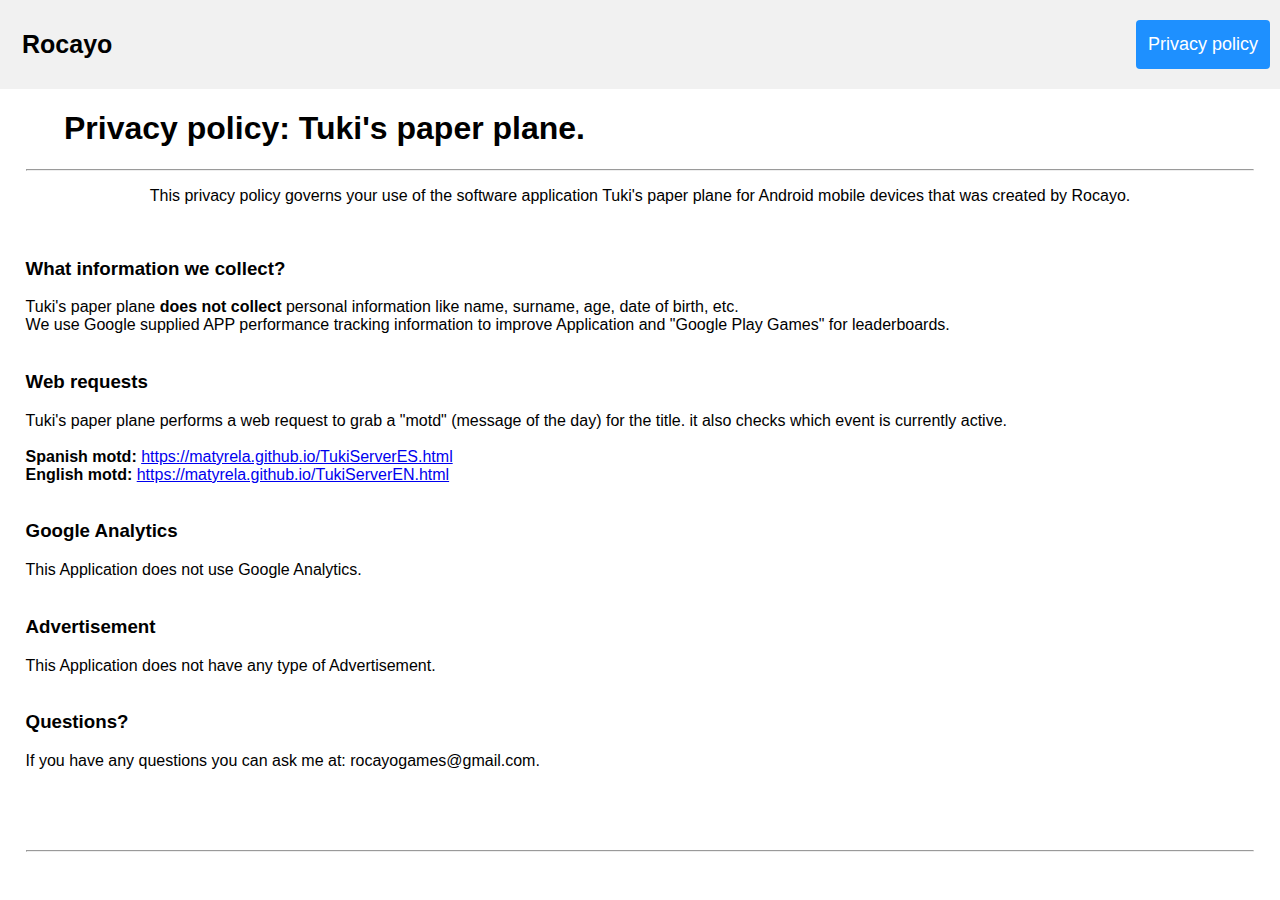
<file: TukiPP.html>
<!DOCTYPE html>
<html>

<head>
    <meta name="viewport" content="width=device-width, initial-scale=1">
    <style>
        * {
            box-sizing: border-box;
        }

        body {
            margin: 0;
            font-family: Arial, Helvetica, sans-serif;
        }

        .header {
            overflow: hidden;
            background-color: #f1f1f1;
            padding: 20px 10px;
        }

        .header a {
            float: left;
            color: black;
            text-align: center;
            padding: 12px;
            text-decoration: none;
            font-size: 18px;
            line-height: 25px;
            border-radius: 4px;
        }

        .header a.logo {
            font-size: 25px;
            font-weight: bold;
        }

        .header a:hover {
            background-color: #ddd;
            color: black;
        }

        .header a.active {
            background-color: dodgerblue;
            color: white;
        }

        .header-right {
            float: right;
        }

        @media screen and (max-width: 500px) {
            .header a {
                float: none;
                display: block;
                text-align: left;
            }

            .header-right {
                float: none;
            }
        }
    </style>
</head>

<body>

    <div class="header">
        <a href="#" class="logo">Rocayo</a>
        <div class="header-right">
            <a class="active" href="#">Privacy policy</a>
        </div>
    </div>


    <div>
        <h1 style="margin-left: 5%;">Privacy policy: Tuki's paper plane.</h1>
        <hr style="margin-right: 2%;margin-left: 2%;">

        <div style="margin-right: 2%;margin-left: 2%;">

            <p style="text-align: center;">This privacy policy governs your use of the software application Tuki's paper
                plane for Android mobile
                devices that was created by Rocayo.</p><br>

            <h3>What information we collect?</h3>
            Tuki's paper plane <b>does not collect</b> personal information like name, surname, age, date of
            birth, etc.<br>
            We use Google supplied APP performance tracking information to improve Application and "Google Play Games"
            for leaderboards.<br><br>

            <h3>Web requests</h3>
            Tuki's paper plane performs a web request to grab a "motd" (message of the day) for the title. it also
            checks which event is currently active. <br><br>
            <b>Spanish motd:</b> <a
                href="https://matyrela.github.io/TukiServerES.html">https://matyrela.github.io/TukiServerES.html</a>
            <br>
            <b>English motd:</b> <a
                href="https://matyrela.github.io/TukiServerEN.html">https://matyrela.github.io/TukiServerEN.html</a>

            <br><br>

            <h3>Google Analytics</h3>
            This Application does not use Google Analytics.<br><br>

            <h3>Advertisement</h3>
            This Application does not have any type of Advertisement.<br><br>

            <h3>Questions?</h3>
            If you have any questions you can ask me at: rocayogames@gmail.com.


        </div>
        <br><br><br><br>
        <hr style="margin-right: 2%;margin-left: 2%;">
    </div>
</body>

</html>
</file>
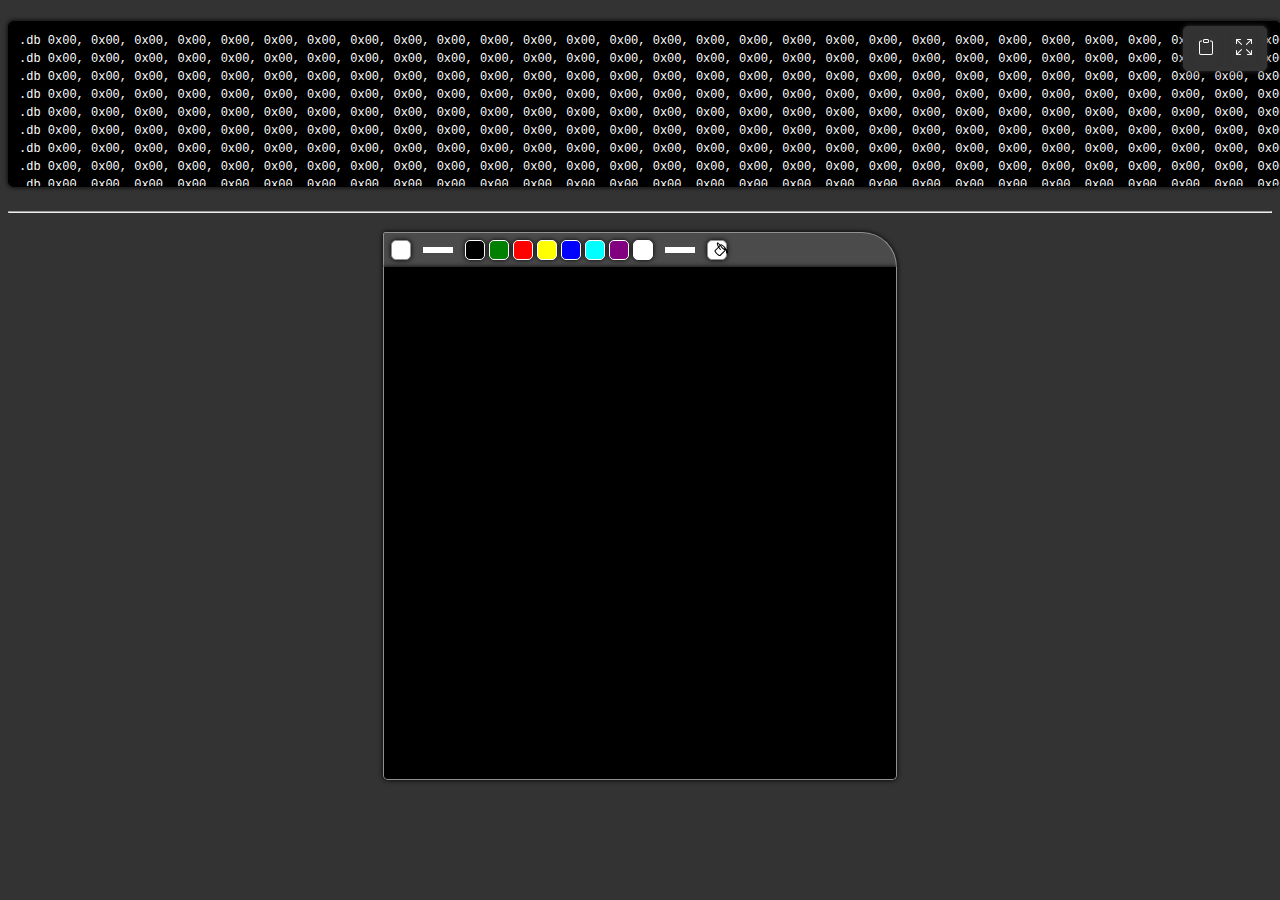
<file: AssemblyUtils/asmcolor.html>
<!DOCTYPE html>
<html lang="en">
<head>
    <meta charset="UTF-8">
    <meta http-equiv="X-UA-Compatible" content="IE=edge">
    <meta name="viewport" content="width=device-width, initial-scale=1.0">
    <title>ASM Color V2</title>
    <link rel="stylesheet" href="asmcolor.css">
</head>

<body onload="Awake()">
    <div>
        <div class="textareaManager">
            <button onclick="copy()">
                <svg xmlns="http://www.w3.org/2000/svg" width="16" height="16" fill="currentColor" class="bi bi-clipboard" viewBox="0 0 16 16">
                    <path d="M4 1.5H3a2 2 0 0 0-2 2V14a2 2 0 0 0 2 2h10a2 2 0 0 0 2-2V3.5a2 2 0 0 0-2-2h-1v1h1a1 1 0 0 1 1 1V14a1 1 0 0 1-1 1H3a1 1 0 0 1-1-1V3.5a1 1 0 0 1 1-1h1z"/> <path d="M9.5 1a.5.5 0 0 1 .5.5v1a.5.5 0 0 1-.5.5h-3a.5.5 0 0 1-.5-.5v-1a.5.5 0 0 1 .5-.5zm-3-1A1.5 1.5 0 0 0 5 1.5v1A1.5 1.5 0 0 0 6.5 4h3A1.5 1.5 0 0 0 11 2.5v-1A1.5 1.5 0 0 0 9.5 0z"/>
                </svg>
            </button>
            <button onclick="fullscreen()">
                <svg xmlns="http://www.w3.org/2000/svg" width="16" height="16" fill="currentColor" class="bi bi-arrows-fullscreen" viewBox="0 0 16 16">
                    <path fill-rule="evenodd" d="M5.828 10.172a.5.5 0 0 0-.707 0l-4.096 4.096V11.5a.5.5 0 0 0-1 0v3.975a.5.5 0 0 0 .5.5H4.5a.5.5 0 0 0 0-1H1.732l4.096-4.096a.5.5 0 0 0 0-.707zm4.344 0a.5.5 0 0 1 .707 0l4.096 4.096V11.5a.5.5 0 1 1 1 0v3.975a.5.5 0 0 1-.5.5H11.5a.5.5 0 0 1 0-1h2.768l-4.096-4.096a.5.5 0 0 1 0-.707zm0-4.344a.5.5 0 0 0 .707 0l4.096-4.096V4.5a.5.5 0 1 0 1 0V.525a.5.5 0 0 0-.5-.5H11.5a.5.5 0 0 0 0 1h2.768l-4.096 4.096a.5.5 0 0 0 0 .707m-4.344 0a.5.5 0 0 1-.707 0L1.025 1.732V4.5a.5.5 0 0 1-1 0V.525a.5.5 0 0 1 .5-.5H4.5a.5.5 0 0 1 0 1H1.732l4.096 4.096a.5.5 0 0 1 0 .707"/>
                </svg>
            </button>
        </div>
        <textarea id="codeArea" onkeyup="UpdatedCode()" rows="8"></textarea>
    </div>
    <hr>
    <div class="centerContainer">
        <div class="drawArea">
            <div class="palette">
                <button id="currentColor"></button>
                <span class="spacer"></span>
                <button onclick="UpdateCurrentColor('0x00')" class="color0"></button>
                <button onclick="UpdateCurrentColor('0x01')" class="color1"></button>
                <button onclick="UpdateCurrentColor('0x02')" class="color2"></button>
                <button onclick="UpdateCurrentColor('0x03')" class="color3"></button>
                <button onclick="UpdateCurrentColor('0x04')" class="color4"></button>
                <button onclick="UpdateCurrentColor('0x05')" class="color5"></button>
                <button onclick="UpdateCurrentColor('0x06')" class="color6"></button>
                <button onclick="UpdateCurrentColor('0x07')" class="color7"></button>
                <span class="spacer"></span>
                <button class="Fill" onclick="SetMagicWand()" id="magicWandButton">
                    <svg xmlns="http://www.w3.org/2000/svg" width="16" height="16" fill="currentColor" class="bi bi-paint-bucket" viewBox="0 0 16 16">
                        <path d="M6.192 2.78c-.458-.677-.927-1.248-1.35-1.643a2.972 2.972 0 0 0-.71-.515c-.217-.104-.56-.205-.882-.02-.367.213-.427.63-.43.896-.003.304.064.664.173 1.044.196.687.556 1.528 1.035 2.402L.752 8.22c-.277.277-.269.656-.218.918.055.283.187.593.36.903.348.627.92 1.361 1.626 2.068.707.707 1.441 1.278 2.068 1.626.31.173.62.305.903.36.262.05.64.059.918-.218l5.615-5.615c.118.257.092.512.05.939-.03.292-.068.665-.073 1.176v.123h.003a1 1 0 0 0 1.993 0H14v-.057a1.01 1.01 0 0 0-.004-.117c-.055-1.25-.7-2.738-1.86-3.494a4.322 4.322 0 0 0-.211-.434c-.349-.626-.92-1.36-1.627-2.067-.707-.707-1.441-1.279-2.068-1.627-.31-.172-.62-.304-.903-.36-.262-.05-.64-.058-.918.219l-.217.216zM4.16 1.867c.381.356.844.922 1.311 1.632l-.704.705c-.382-.727-.66-1.402-.813-1.938a3.283 3.283 0 0 1-.131-.673c.091.061.204.15.337.274m.394 3.965c.54.852 1.107 1.567 1.607 2.033a.5.5 0 1 0 .682-.732c-.453-.422-1.017-1.136-1.564-2.027l1.088-1.088c.054.12.115.243.183.365.349.627.92 1.361 1.627 2.068.706.707 1.44 1.278 2.068 1.626.122.068.244.13.365.183l-4.861 4.862a.571.571 0 0 1-.068-.01c-.137-.027-.342-.104-.608-.252-.524-.292-1.186-.8-1.846-1.46-.66-.66-1.168-1.32-1.46-1.846-.147-.265-.225-.47-.251-.607a.573.573 0 0 1-.01-.068l3.048-3.047zm2.87-1.935a2.44 2.44 0 0 1-.241-.561c.135.033.324.11.562.241.524.292 1.186.8 1.846 1.46.45.45.83.901 1.118 1.31a3.497 3.497 0 0 0-1.066.091 11.27 11.27 0 0 1-.76-.694c-.66-.66-1.167-1.322-1.458-1.847z"/>
                    </svg>
                </button>

            </div>
            <canvas id="drawArea" width="0" height="0"></canvas>
        </div>
    </div>

    <dialog id="fullScreenCode">
        <div class="textareaManager">
            <button onclick="copy()">
                <svg xmlns="http://www.w3.org/2000/svg" width="16" height="16" fill="currentColor" class="bi bi-clipboard" viewBox="0 0 16 16">
                    <path d="M4 1.5H3a2 2 0 0 0-2 2V14a2 2 0 0 0 2 2h10a2 2 0 0 0 2-2V3.5a2 2 0 0 0-2-2h-1v1h1a1 1 0 0 1 1 1V14a1 1 0 0 1-1 1H3a1 1 0 0 1-1-1V3.5a1 1 0 0 1 1-1h1z"/><path d="M9.5 1a.5.5 0 0 1 .5.5v1a.5.5 0 0 1-.5.5h-3a.5.5 0 0 1-.5-.5v-1a.5.5 0 0 1 .5-.5zm-3-1A1.5 1.5 0 0 0 5 1.5v1A1.5 1.5 0 0 0 6.5 4h3A1.5 1.5 0 0 0 11 2.5v-1A1.5 1.5 0 0 0 9.5 0z"/>
                </svg>
            </button>
            <button onclick="closeFullscreen()">
                <svg xmlns="http://www.w3.org/2000/svg" width="16" height="16" fill="currentColor" class="bi bi-fullscreen-exit" viewBox="0 0 16 16">
                    <path d="M5.5 0a.5.5 0 0 1 .5.5v4A1.5 1.5 0 0 1 4.5 6h-4a.5.5 0 0 1 0-1h4a.5.5 0 0 0 .5-.5v-4a.5.5 0 0 1 .5-.5m5 0a.5.5 0 0 1 .5.5v4a.5.5 0 0 0 .5.5h4a.5.5 0 0 1 0 1h-4A1.5 1.5 0 0 1 10 4.5v-4a.5.5 0 0 1 .5-.5M0 10.5a.5.5 0 0 1 .5-.5h4A1.5 1.5 0 0 1 6 11.5v4a.5.5 0 0 1-1 0v-4a.5.5 0 0 0-.5-.5h-4a.5.5 0 0 1-.5-.5m10 1a1.5 1.5 0 0 1 1.5-1.5h4a.5.5 0 0 1 0 1h-4a.5.5 0 0 0-.5.5v4a.5.5 0 0 1-1 0z"/>
                </svg>
            </button>
        </div>
        <textarea id="fullScreenCodeArea" onkeyup="codeArea.value = document.getElementById('fullScreenCodeArea').value" rows="32"></textarea>
    </dialog>
    
    <script src="main.js"></script>
</body>
</file>
<file: style.css>
@media screen and (max-width: 1127px) {
    .mobile{
        display: block;
    }
    .pc{
        display: none;
    }

    .carousel
    {
        display: block;
    }

    .diagonal-box {
        background-color: #cae5ff;
        height: 100vh;
    }
    
    .diagonal-box1 {
        background-color: #4ba0f0;
        transform: skewY(10deg);
        height: 50vh;
        margin-top: -30vh;
    
    }
    
    .diagonal-box2 {
        background-color: #00519c;
        transform: skewY(-12deg);
        height: 50vh;
        margin-top: -30vh;
    }
    
    
    .diagonal-box3 {
        background-color: #333333;
        transform: skewY(3deg);
        height: 70vh;
        margin-top: -35vh;
    }
    
    .content2 {
        margin: 0 auto;
        transform: skewY(12deg);
    }
    
    .post-container {
        margin-top: 12vmin;
        height: 40vh;
    }
    .post-thumb {
        float: left;
        margin-left: 35%;
    }
    .post-thumb img {
        margin-top: 2vw;
        -webkit-box-shadow: 0.5vmin 0.5vmin 1.5vmin 0.6vmin #000000; 
        box-shadow: 0.5vmin 0.5vmin 1.5vmin 0.6vmin #000000;
        border-radius: 100%;
        display: block
    }
    .post-content {
        text-align: right;
        color: #000000;
        font-family: 'Outfit', sans-serif;
        margin-top: 5vh;
        float: left;
        margin-left: 30%;
    }
    
    .arrow {
        margin-top: -10vmin;
        position: absolute;
        margin-left: 47%;
        width: 6vmin;
        height: 6vmin;
        border-top: 1vmin solid white;
        border-right: 1vmin solid white;
        background: transparent;
        box-shadow: 0 0 0 lightgray;
        transition: all 200ms ease;
        transform: translate3d(0,-50%,0) rotate(135deg);
    }
        .arrow:hover {
            border-color: orange;
            box-shadow: 0.5vmin -0.5vmin 0 white;
        }
        
        .arrow:before {
            content: '';
            position: absolute;
            top: 50%;
            left: 50%;
            transform: translate(-40%,-60%) rotate(45deg);
            width: 200%;
            height: 200%;
        }
}

@media screen and (min-width: 1128px) {
    .mobile{
        display: none;
    }
    .pc{
        display: block;
    }

    .diagonal-box {
        background-color: #cae5ff;
        height: 100vmin;
    }
    
    .diagonal-box1 {
        background-color: #4ba0f0;
        transform: skewY(10deg);
        height: 50vmin;
        margin-top: -30vmin;
    
    }
    
    .diagonal-box2 {
        background-color: #00519c;
        transform: skewY(-12deg);
        height: 50vmin;
        margin-top: -30vmin;
    }
    
    
    .diagonal-box3 {
        background-color: #333333;
        transform: skewY(3deg);
        height: 70vh;
        margin-top: -35vmin;
    }
    
    .content2 {
        margin: 0 auto;
        transform: skewY(12deg);
    }
    
    .post-container {
        margin-top: 12vmin;
        height: 25vmin;
    }
    .post-thumb {
        float: left;
        margin-left: 15%;
    }
    .post-thumb img {
        margin-top: 2vmin;
        -webkit-box-shadow: 0.5vmin 0.5vmin 1.5vmin 0.6vmin #000000; 
        box-shadow: 0.5vmin 0.5vmin 1.5vmin 0.6vmin #000000;
        border-radius: 100%;
        display: block
    }
    .post-content {
        text-align: right;
        color: #000000;
        font-family: 'Outfit', sans-serif;
        margin-top: 10vmin;
        float: right;
        margin-right: 15%;
    }
    
    .arrow {
        margin-top: 4vmin;
        position: absolute;
        margin-left: 50%;
        width: 6vmin;
        height: 6vmin;
        border-top: 1vmin solid white;
        border-right: 1vmin solid white;
        background: transparent;
        box-shadow: 0 0 0 lightgray;
        transition: all 200ms ease;
        transform: translate3d(0,-50%,0) rotate(135deg);
    }
        .arrow:hover {
            border-color: orange;
            box-shadow: 0.5vmin -0.5vmin 0 white;
        }
        
        .arrow:before {
            content: '';
            position: absolute;
            top: 50%;
            left: 50%;
            transform: translate(-40%,-60%) rotate(45deg);
            width: 200%;
            height: 200%;
        }

        .carousel{
            height: 60vh; width: 60vw; margin-left: 15vw;
        }
}

.titles{
    font-size: 10vmin;
    text-align: center;
    font-family: 'Josefin Sans', sans-serif;
}
.fa {
    padding: 1.5vw;
    font-size: 7vmin;
    width: 10vw;
    border-radius: 100vh;
    text-align: center;
    text-decoration: none;
    margin: 2vw 2vh;
  }
  
  .fa:hover {
      color: white;
      opacity: 0.7;
  }
  
  .fa-envelope {
    background: #dd4b39;
    color: white;
  }
  
  .fa-linkedin {
    background: #007bb5;
    color: white;
  }

  .fa-github{
    background: #6e5494;
    color: white;
  }

h1{
    font-family: 'Open Sans', sans-serif
}
h2{
    font-family: 'Open Sans', sans-serif
}
h3{
    font-family: 'Open Sans', sans-serif
}
</file>
<file: AssemblyUtils/asmcolor.css>
body{
    background-color: #333;
}

#codeArea{
    background-color: #000000;
    color: #ffffff;
    font-family: "Courier New", Courier, monospace;
    font-size: 12px;
    line-height: 1.5;
    padding: 10px;
    white-space: pre;
    word-wrap: normal;
    overflow: auto;
    border: 1px solid #000000;
    border-radius: 5px;
    box-shadow: 0px 0px 5px #000000;
    width: 99%;
    resize: none;
    margin-top: 1%;
    margin-bottom: 1%;
}

.textareaManager{
    position: absolute;
    right: 0;
    top: 0;
    margin-top: 2%;
    margin-right: 1%;
    padding: 5px;
    border: 1px solid #333333;
    border-radius: 5px;
    box-shadow: 0px 0px 5px #333333;
    background-color: #333333;
}

.textareaManager button{
    background-color: #333333;
    color: #ffffff;
    border: 1px solid #333333;
    border-radius: 5px;
    box-shadow: 0px 0px 5px #333333;
    padding: 3px;
    margin: 3px;
    cursor: pointer;
    margin-left: 5px;
    margin-right: 5px;
}

.centerContainer{
    margin-top: 1.5%;
    display: flex;
    justify-content: center;
}

#fullScreenCode{
    background-color: #bbbbbb;
    width: 90%;
    height: 90%;
}

#fullScreenCode #fullScreenCodeArea{
    background-color: #000000;
    color: #ffffff;
    font-family: "Courier New", Courier, monospace;
    font-size: 12px;
    line-height: 1.5;
    padding: 10px;
    white-space: pre;
    word-wrap: normal;
    overflow: auto;
    border: 1px solid #000000;
    border-radius: 5px;
    box-shadow: 0px 0px 5px #000000;
    margin-top: 1%;
    margin-bottom: 1%;
    width: 99%;
    height: 92%;
    resize: none;
}

#fullScreenCode{
    animation: fullScreenCodeAppear 1s;
}

#fullScreenCode.fullScreenCodeDisappear{
    animation: fullScreenCodeDisappear 1s;
}

@keyframes fullScreenCodeAppear{
    0%{
        opacity: 0;
        height: 0%;
        width: 0%;
    }
    50%{
        width: 90%;
        height: 90%;
    }
    100%{
        opacity: 1;
        width: 90%;
        height: 90%;
    }
}

@keyframes fullScreenCodeDisappear{
    0%{
        opacity: 1;
        width: 90%;
        height: 90%;
    }
    50%{
        width: 90%;
        height: 90%;
    }
    100%{
        opacity: 0;
        height: 0%;
        width: 0%;
    }
}

.textareaManager button:hover{
    background-color: #444444;
    border: 1px solid #444444;
    box-shadow: 0px 0px 5px #444444;
}

#drawArea{
    background-color: #ffffff;
    background-color: #4b4b4b;
    border-bottom: 1px solid #919191;
    border-right: 1px solid #919191;
    border-left: 1px double #919191;
    -webkit-border-radius: 5px;
    -webkit-border-top-left-radius: 0;
    -webkit-border-top-right-radius: 0;
    -moz-border-radius: 5px;
    -moz-border-radius-topleft: 0;
    -moz-border-radius-topright: 0;
    border-radius: 5px;
    border-top-left-radius: 0;
    border-top-right-radius: 0;
    box-shadow: 0px 0px 5px #000000;
}

.drawArea .palette{
    background-color: #4b4b4b;
    border-top: 1px solid #919191;
    border-right: 1px solid #919191;
    border-left: 1px double #919191;
    -webkit-border-top-left-radius: 5px;
    -webkit-border-top-right-radius: 70px;
    -moz-border-radius-topleft: 5px;
    -moz-border-radius-topright: 70px;
    border-top-left-radius: 5px;
    border-top-right-radius: 70px;
    box-shadow: 0px 0px 5px #000000;
    padding: 5px;
    width: 502px;
    
    display: flex;
    
}

.drawArea .palette .spacer{
    padding-left: 15px;
    margin-left: 10px;
    padding-right: 15px;
    margin-right: 10px;

    background-color: #ffffff;
    margin-bottom: 9px;
    margin-top: 9px;
}

.drawArea .palette #currentColor{
    background-color: #ffffff;
    width: 20px;
    height: 20px;
    border: 1px solid #919191;
    border-radius: 5px;
    box-shadow: 0px 0px 5px #000000;
    margin: 2px;
    cursor: pointer;
}

.drawArea .palette .Fill{
    background-color: #ffffff;
    width: 20px;
    height: 20px;
    border: 1px solid #919191;
    border-radius: 5px;
    box-shadow: 0px 0px 5px #000000;
    margin: 2px;
    cursor: pointer;

}

.drawArea .palette .color0{
    background-color: black;
    width: 20px;
    height: 20px;
    border: 1px solid #ffffff;
    border-radius: 5px;
    box-shadow: 0px 0px 5px #000000;
    margin: 2px;
    cursor: pointer;
}

.drawArea .palette .color1{
    background-color: green;
    width: 20px;
    height: 20px;
    border: 1px solid #ffffff;
    border-radius: 5px;
    box-shadow: 0px 0px 5px #000000;
    margin: 2px;
    cursor: pointer;
}

.drawArea .palette .color2{
    background-color: red;
    width: 20px;
    height: 20px;
    border: 1px solid #ffffff;
    border-radius: 5px;
    box-shadow: 0px 0px 5px #000000;
    margin: 2px;
    cursor: pointer;
}

.drawArea .palette .color3{
    background-color: yellow;
    width: 20px;
    height: 20px;
    border: 1px solid #ffffff;
    border-radius: 5px;
    box-shadow: 0px 0px 5px #000000;
    margin: 2px;
    cursor: pointer;
}

.drawArea .palette .color4{
    background-color: blue;
    width: 20px;
    height: 20px;
    border: 1px solid #ffffff;
    border-radius: 5px;
    box-shadow: 0px 0px 5px #000000;
    margin: 2px;
    cursor: pointer;
}

.drawArea .palette .color5{
    background-color: cyan;
    width: 20px;
    height: 20px;
    border: 1px solid #ffffff;
    border-radius: 5px;
    box-shadow: 0px 0px 5px #000000;
    margin: 2px;
    cursor: pointer;
}

.drawArea .palette .color6{
    background-color: purple;
    width: 20px;
    height: 20px;
    border: 1px solid #ffffff;
    border-radius: 5px;
    box-shadow: 0px 0px 5px #000000;
    margin: 2px;
    cursor: pointer;
}

.drawArea .palette .color7{
    background-color: white;
    width: 20px;
    height: 20px;
    border: 1px solid #ffffff;
    border-radius: 5px;
    box-shadow: 0px 0px 5px #000000;
    margin: 2px;
    cursor: pointer;
}
</file>
